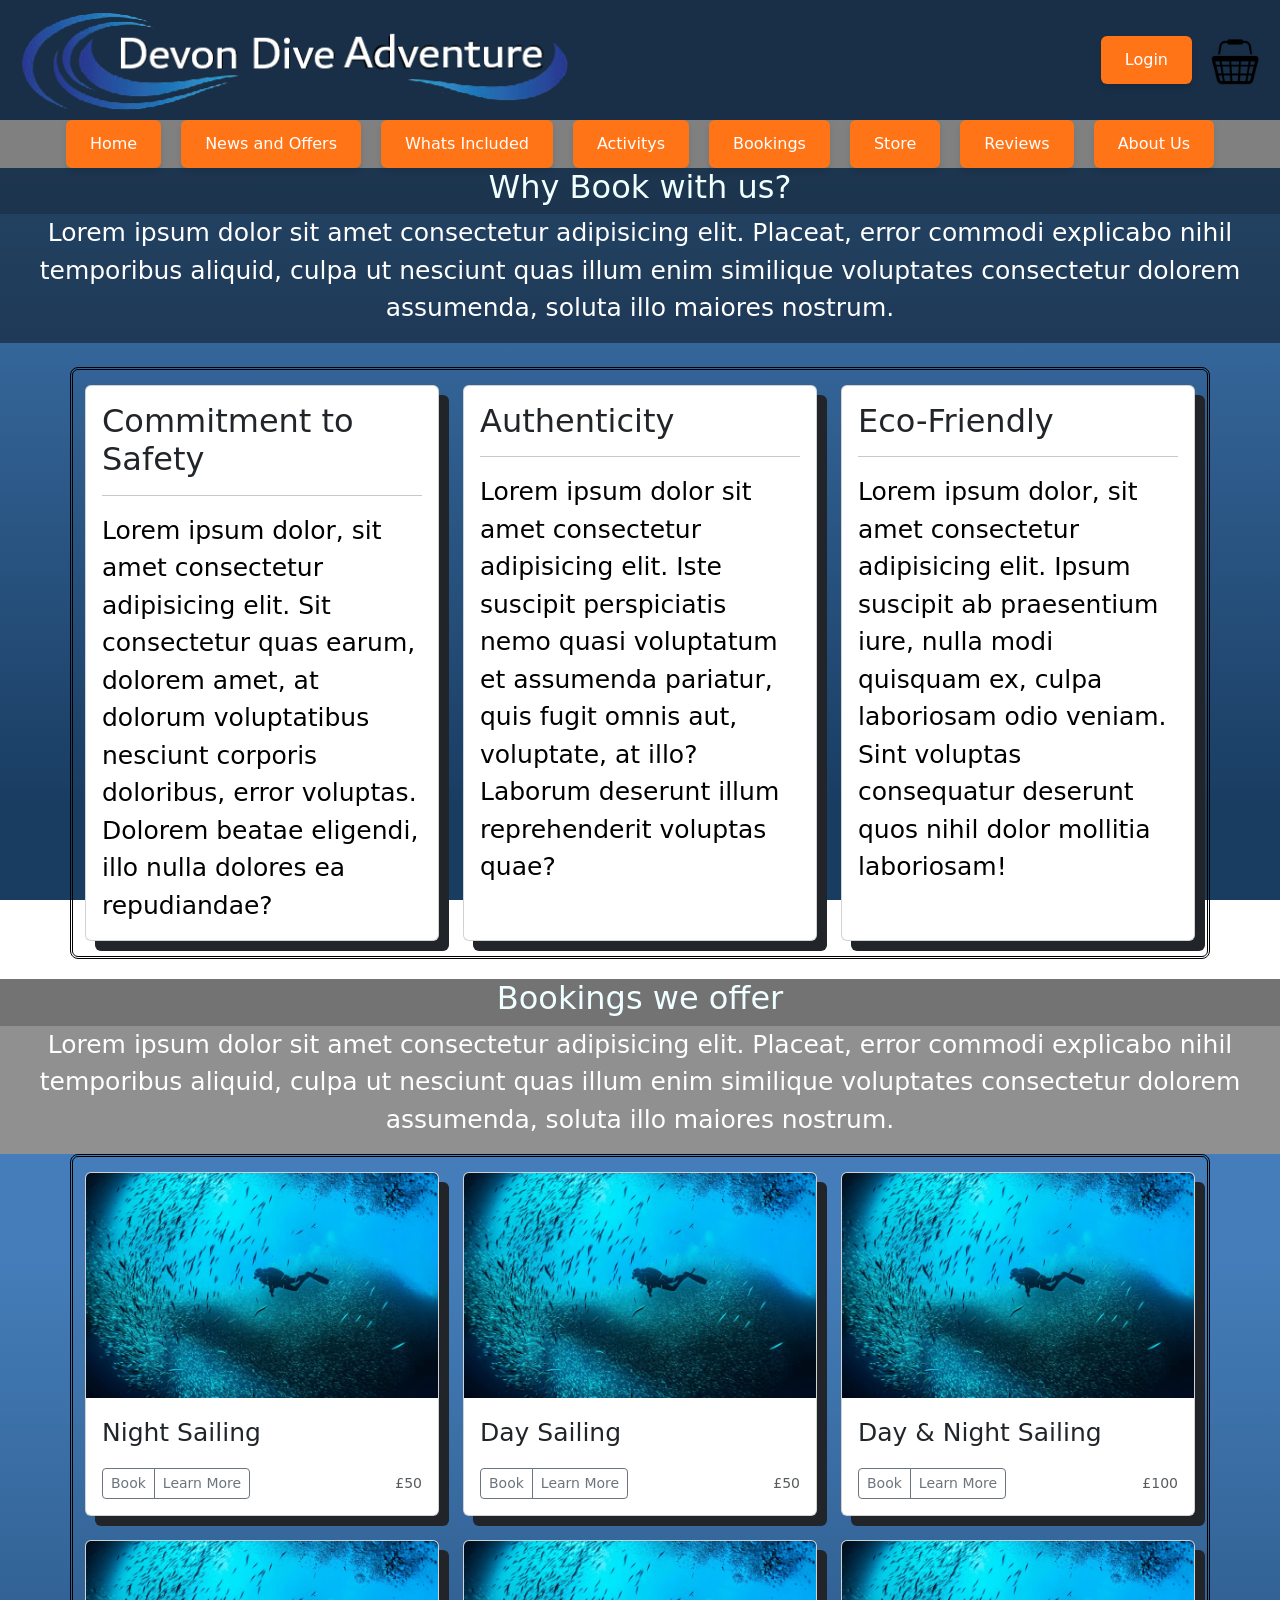
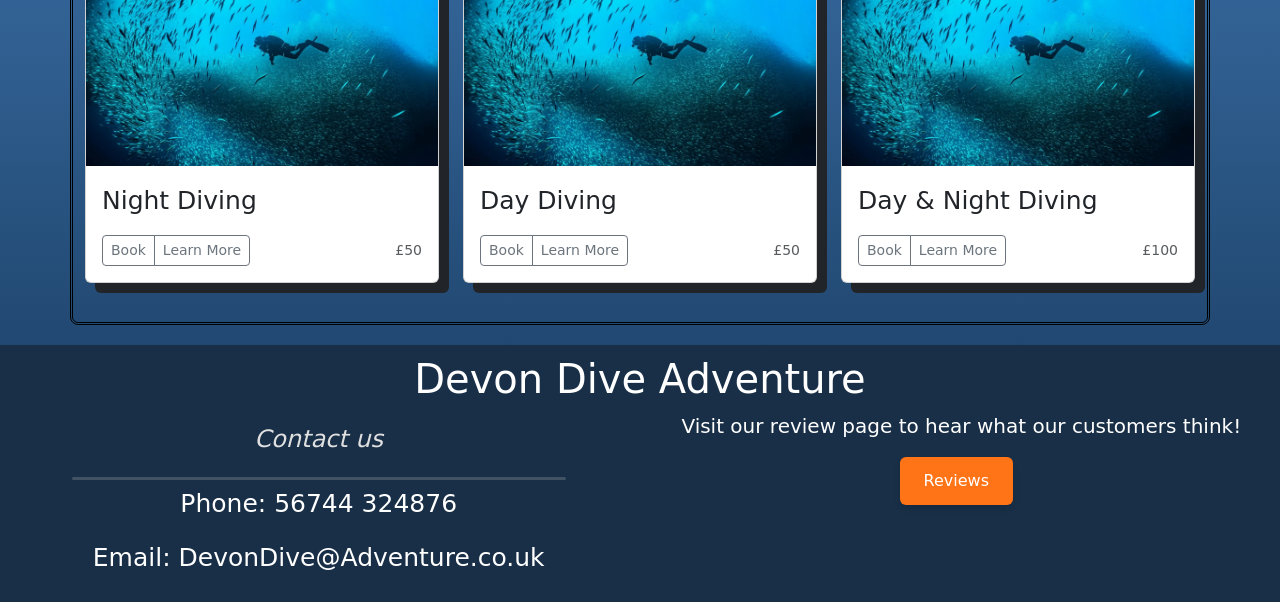
<file: Website/bookings.html>
<!DOCTYPE html>

<html lang="en">
    <head>
        <meta charset="UTF-8">
        <meta name="viewport" content="width=device-width, initial-scale=1.0">
        <title>Devon Dive</title>
        <link rel="stylesheet" href="stylesheet.css">
        <script src="index.js"></script>
        <link href="https://cdn.jsdelivr.net/npm/bootstrap@5.3.6/dist/css/bootstrap.min.css" rel="stylesheet" integrity="sha384-4Q6Gf2aSP4eDXB8Miphtr37CMZZQ5oXLH2yaXMJ2w8e2ZtHTl7GptT4jmndRuHDT" crossorigin="anonymous">
        <script src="https://cdn.jsdelivr.net/npm/@popperjs/core@2.11.8/dist/umd/popper.min.js" integrity="sha384-I7E8VVD/ismYTF4hNIPjVp/Zjvgyol6VFvRkX/vR+Vc4jQkC+hVqc2pM8ODewa9r" crossorigin="anonymous"></script>
        <script src="https://cdn.jsdelivr.net/npm/bootstrap@5.3.6/dist/js/bootstrap.min.js" integrity="sha384-RuyvpeZCxMJCqVUGFI0Do1mQrods/hhxYlcVfGPOfQtPJh0JCw12tUAZ/Mv10S7D" crossorigin="anonymous"></script>
        
  

    <style>
      .card-text{
        color: black;
      }

        
    </style>
  </head>

  <body>
    <div class="logocontainer">
      <div class="stickybanner">
        <div class="banner">
          <div class="bannerleft">
            <img class="logo" src="logo-nobg.png" alt="logo">
          </div>
          <div class="bannerright">
            <button class="button" onclick="window.location.href='login.html';" id="loginBtn">Login</button>

            <span id="greeting" class="me-2 text-white"></span>
            <button class="button" id="logoutBtn" style="display:none;">Logout</button>

            <div class="store" onclick="window.location.href='store.html';">
              <img src="basket.png" alt="basket" width="50" height="50"/>
            </div>
          </div>
        </div>
      </div>
    </div>
                <ul id = "navigationBar">
                   <li><a href="index.html">Home</a></li>
                   <li><a href="news.html">News and Offers</a></li>
                   <li><a href="included.html">Whats Included</a></li>
                   <li><a href="activities.html">Activitys</a></li>
                   <li><a href="bookings.html">Bookings</a></li>
                   <li><a href="store.html">Store</a></li>
                   <li><a href="reviews.html">Reviews</a></li>
                   <li><a href="about_us.html">About Us</a></li>

                </ul>
        </div>
        <div id="popupOverlay" 
         class="overlay-container">
        <div class="popup-box">
            <h2 style="color: green;">Book Your Trip</h2>
            <form class="form-container">
                <label class="form-label" 
                       for="fname">
                  First Name:
                  </label>
                <input class="form-input" type="text" 
                       placeholder="First Name" 
                       id="name" name="name" required>

                <label class="form-label" for="lname">Last Name:</label>
                <input class="form-input"
                       type="text" 
                       placeholder="Last Name"
                       id="lname" 
                       name="lname" required>

                <label class="form-label" for="email">Email:</label>
                <input class="form-input"
                       type="email" 
                       placeholder="Enter Your Email"
                       id="email" 
                       name="email" required>
                
                <label class="form-label" for="pay-card">Card:</label>
                <input class="form-input"
                       type="number" 
                       placeholder="xxxx-xxxx-xxxx-xxxx"
                       id="pay-card" 
                       name="pay-card" required>

                <label class="form-label" for="address">Billing Address</label>
                <input class="form-input"
                       type="text" 
                       placeholder="Enter Your Billing Address"
                       id="address" 
                       name="address" required>

                <label class="form-label" for="address">Booking Date</label>
                <input class="form-input"
                       type="date" 
                       placeholder="DD/MM/YYYY"
                       id="date" 
                       name="date" required>                      

                <button class="btn-submit" 
                        type="submit">
                  Submit
                  </button>
            </form>

            <button class="btn-close-popup" 
                    onclick="togglePopup()">
              Close
              </button>
            </div>
          </div>

          <div id="secondPopupOverlay" class="overlay-container">
            <div class="popup-box">
              <h2 style="color: green;">About This Activity</h2>
              <p id="secondPopupText">This is your second popup content.</p>
              <button class="btn-close-popup" onclick="toggleSecondPopup()">Close</button>
            </div>
          </div>
              
        </div>
    </div>
    <div class="about-us-card">
      <div class="about-us-card-title">
        <h2>
         Why Book with us?
        </h2>
      </div>
      <p>
        Lorem ipsum dolor sit amet consectetur adipisicing elit. Placeat, error commodi explicabo nihil temporibus aliquid, culpa ut nesciunt quas illum enim similique voluptates consectetur dolorem assumenda, soluta illo maiores nostrum.
      </p>
    </div>

    
      
    <div class="container mt-4">
      <div class="row row-cols-1 row-cols-md-3 g-4">
    
        <div class="col">
          <div class="card h-100 d-flex flex-column">
            <div class="card-body">
              <h2 class="card-title">Commitment to Safety</h2>
              <hr>              
              <p class="card-text">Lorem ipsum dolor, sit amet consectetur adipisicing elit. Sit consectetur quas earum, dolorem amet, at dolorum voluptatibus nesciunt corporis doloribus, error voluptas. Dolorem beatae eligendi, illo nulla dolores ea repudiandae?</p>
            </div>
          </div>
        </div>
    
        <div class="col">
          <div class="card h-100 d-flex flex-column">
            <div class="card-body">
              <h2 class="card-title">Authenticity</h2>
              <hr>
              <p class="card-text">Lorem ipsum dolor sit amet consectetur adipisicing elit. Iste suscipit perspiciatis nemo quasi voluptatum et assumenda pariatur, quis fugit omnis aut, voluptate, at illo? Laborum deserunt illum reprehenderit voluptas quae?</p>

            </div>
          </div>
        </div>
    
        <div class="col">
          <div class="card h-100 d-flex flex-column">
            <div class="card-body">
              <h2 class="card-title">Eco-Friendly</h2>
              <hr>
              <p class="card-text">Lorem ipsum dolor, sit amet consectetur adipisicing elit. Ipsum suscipit ab praesentium iure, nulla modi quisquam ex, culpa laboriosam odio veniam. Sint voluptas consequatur deserunt quos nihil dolor mollitia laboriosam!</p>
            </div>
          </div>
        </div>
        <br>
        <br>
    
      </div>
    </div>





    </div>

        <div class="about-us-card">
            <div class="about-us-card-title">
              <h2>
               Bookings we offer
              </h2>
            </div>
            <p>
              Lorem ipsum dolor sit amet consectetur adipisicing elit. Placeat, error commodi explicabo nihil temporibus aliquid, culpa ut nesciunt quas illum enim similique voluptates consectetur dolorem assumenda, soluta illo maiores nostrum.
            </p>
          </div>
          
          <div style="background-image: linear-gradient(#447db9 10%, #193c61 90%);">
            <div class="container">
          
              <div class="row">
                <div class="col-md-4">
                  <div class="card mb-4 box-shadow">
                    <img class="card-img-top"
                    src="Images/scuba-diving.avif"
                    alt="Scuba Diving Thumbnail"
                    style="height: 225px; width: 100%; display: block;">            
                    <div class="card-body">
                      <p class="card-text, text-dark">Night Sailing</p>
                      <div class="d-flex justify-content-between align-items-center">
                        <div class="btn-group">
                          <button type="button" class="btn btn-sm btn-outline-secondary" onclick="togglePopup()">Book</button>
                          <button type="button" class="btn btn-sm btn-outline-secondary" onclick="toggleSecondPopup('Lorem ipsum dolor sit amet consectetur adipisicing elit. Placeat, error commodi explicabo nihil temporibus aliquid, culpa ut nesciunt quas illum enim similique voluptates consectetur dolorem assumenda, soluta illo maiores nostrum.')">Learn More </button>
                        </div>
                        <small class="text-muted"> £50</small>
                      </div>
                    </div>
                  </div>
                </div>
                <div class="col-md-4">
                  <div class="card mb-4 box-shadow">
                    <img class="card-img-top"
                    src="Images/scuba-diving.avif"
                    alt="Scuba Diving Thumbnail"
                    style="height: 225px; width: 100%; display: block;">
                    <div class="card-body">
                      <p class="card-text, text-dark">Day Sailing</p>
                      <div class="d-flex justify-content-between align-items-center">
                        <div class="btn-group">
                          <button type="button" class="btn btn-sm btn-outline-secondary" onclick="togglePopup()">Book</button>
                          <button type="button" class="btn btn-sm btn-outline-secondary" onclick="toggleSecondPopup('Day Sailing is Fun!')">Learn More </button>
                        </div>
                        <small class="text-muted"> £50</small>
                      </div>
                    </div>
                  </div>
                </div>
                <div class="col-md-4">
                  <div class="card mb-4 box-shadow">
                    <img class="card-img-top"
                    src="Images/scuba-diving.avif"
                    alt="Scuba Diving Thumbnail"
                    style="height: 225px; width: 100%; display: block;">
                    <div class="card-body">
                      <p class="card-text, text-dark">Day & Night Sailing</p>
                      <div class="d-flex justify-content-between align-items-center">
                        <div class="btn-group">
                          <button type="button" class="btn btn-sm btn-outline-secondary" onclick="togglePopup()">Book</button>
                          <button type="button" class="btn btn-sm btn-outline-secondary" onclick="toggleSecondPopup('Sail the till the new dawn!')">Learn More </button>
                        </div>
                        <small class="text-muted"> £100</small>
                      </div>
                    </div>
                  </div>
                </div>
                <div class="col-md-4">
                  <div class="card mb-4 box-shadow">
                    <img class="card-img-top"
                    src="Images/scuba-diving.avif"
                    alt="Scuba Diving Thumbnail"
                    style="height: 225px; width: 100%; display: block;">            
                    <div class="card-body">
                      <p class="card-text, text-dark">Night Diving</p>
                      <div class="d-flex justify-content-between align-items-center">
                        <div class="btn-group">
                          <button type="button" class="btn btn-sm btn-outline-secondary" onclick="togglePopup()">Book</button>
                          <button type="button" class="btn btn-sm btn-outline-secondary" onclick="toggleSecondPopup('Night Diving is Fun!')">Learn More </button>
                        </div>
                        <small class="text-muted"> £50</small>
                      </div>
                    </div>
                  </div>
                </div>
                <div class="col-md-4">
                  <div class="card mb-4 box-shadow">
                    <img class="card-img-top"
                    src="Images/scuba-diving.avif"
                    alt="Scuba Diving Thumbnail"
                    style="height: 225px; width: 100%; display: block;">
                    <div class="card-body">
                      <p class="card-text, text-dark">Day Diving</p>
                      <div class="d-flex justify-content-between align-items-center">
                        <div class="btn-group">
                          <button type="button" class="btn btn-sm btn-outline-secondary" onclick="togglePopup()">Book</button>
                          <button type="button" class="btn btn-sm btn-outline-secondary" onclick="toggleSecondPopup('Day Diving is Fun!')">Learn More </button>
                        </div>
                        <small class="text-muted"> £50</small>
                      </div>
                    </div>
                  </div>
                </div>      <div class="col-md-4">
                  <div class="card mb-4 box-shadow">

                    <img class="card-img-top"
                    src="Images/scuba-diving.avif"
                    alt="Scuba Diving Thumbnail"
                    style="height: 225px; width: 100%; display: block;">

                    <div class="card-body">
                      <p class="card-text, text-dark">Day & Night Diving</p>
                      <div class="d-flex justify-content-between align-items-center">
                        <div class="btn-group">
                          <button type="button" class="btn btn-sm btn-outline-secondary" onclick="togglePopup()">Book</button>
                          <button type="button" class="btn btn-sm btn-outline-secondary" onclick="toggleSecondPopup('Dive in the best of both worlds!')">Learn More </button>
                        </div>
                        <small class="text-muted"> £100</small>
                      </div>
                    </div>
                  </div>
                </div>
             </div>
          </div>

  <footer>
    <div class="footertitle">
      <h1>Devon Dive Adventure</h1>
    </div>
    <div class="footermain">
      <div class="footerleft">
        <p class="smalltitle">Contact us</p>
        <hr class="soliddivider">
        <p>Phone: 56744 324876</p>
        <p>Email: DevonDive@Adventure.co.uk</p>
      </div>
      <div class="footerright">
        <p class="smalltext">Visit our review page to hear what our customers think!</p>
        <button class="button" onclick="window.location.href='reviews.html';">Reviews</button>
      </div>
    </div>
  </footer>

  <script>
    const user = localStorage.getItem("devonDiveUser");
    const greetingEl = document.getElementById("greeting");
    const logoutBtn = document.getElementById("logoutBtn");
    const loginBtn = document.getElementById("loginBtn");

    if (user) {
      greetingEl.textContent = `Welcome, ${user}`;
      logoutBtn.style.display = "inline-block";
      loginBtn.style.display = "none";

      logoutBtn.addEventListener("click", () => {
        localStorage.removeItem("devonDiveUser");
        window.location.reload();
      });
    }
  </script>
</body>
</html>
</file>
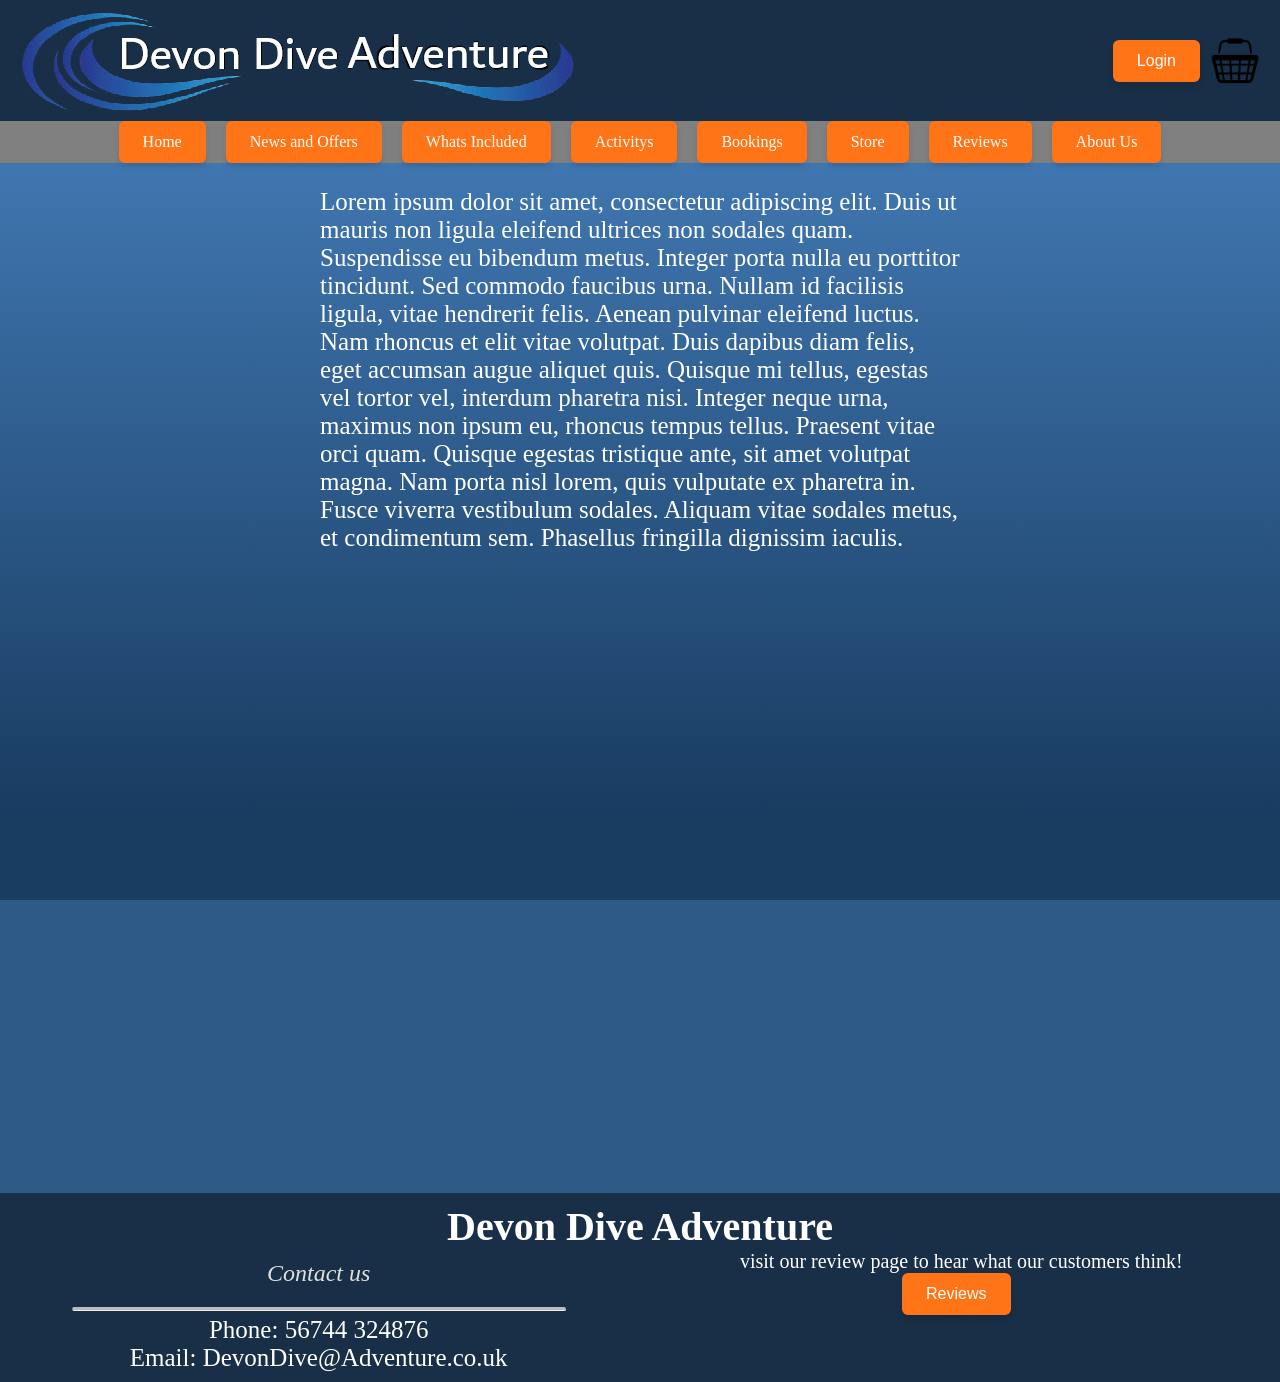
<file: Website/homepage.html>
<!DOCTYPE html>
<html>
    <head>
        <title>Devon Dive</title>
        <link rel="stylesheet" href="stylesheet.css">

    </head>
    <body>
        <div class="stickybanner">
            <div class="banner">
                <img src = "logo-nobg.png" alt = "logo">
                <div class = "bannerright">
                    <button class="button" onclick="window.location.href='homepage.html';">Login</button>
                    <a href="homepage.html">
                        <img src="basket.png" alt="basket" width = 50 height = 50/>
                    </a>
                </div>
            </div>
            <div class="navbar"></div>
                <ul id = "navigationBar">
                   <li><a href="page1.html">Home</a></li>
                   <li><a href="page2.html">News and Offers</a></li>
                   <li><a href="page3.html">Whats Included</a></li>
                   <li><a href="page1.html">Activitys</a></li>
                   <li><a href="page2.html">Bookings</a></li>
                   <li><a href="page3.html">Store</a></li>
                   <li><a href="page3.html">Reviews</a></li>
                   <li><a href="page3.html">About Us</a></li>

             </ul>
            </div>
        </div>
        <div class = "main">
            <p>Lorem ipsum dolor sit amet, consectetur adipiscing elit. Duis ut mauris non ligula eleifend ultrices non sodales quam. Suspendisse eu bibendum metus. Integer porta nulla eu porttitor tincidunt. Sed commodo faucibus urna. Nullam id facilisis ligula, vitae hendrerit felis. Aenean pulvinar eleifend luctus. Nam rhoncus et elit vitae volutpat. Duis dapibus diam felis, eget accumsan augue aliquet quis. Quisque mi tellus, egestas vel tortor vel, interdum pharetra nisi. Integer neque urna, maximus non ipsum eu, rhoncus tempus tellus. Praesent vitae orci quam. Quisque egestas tristique ante, sit amet volutpat magna. Nam porta nisl lorem, quis vulputate ex pharetra in. Fusce viverra vestibulum sodales. Aliquam vitae sodales metus, et condimentum sem. Phasellus fringilla dignissim iaculis.</p>
        </div>
    </body>

    <footer>
        
        <div class = "footertitle">
            <h1>Devon Dive Adventure</h1>
        </div>
        <div class = "footermain">
            <div class = "footerleft">
                <p class = "smalltitle">Contact us</p>
                <hr class="soliddivider">
                <p>Phone: 56744 324876</p>
                <p>Email: DevonDive@Adventure.co.uk</p>
            </div>
            <div class = footerright>
                <p class = "smalltext">visit our review page to hear what our customers think!</p>
                <button class="button" onclick="window.location.href='homepage.html';">Reviews</button>

            </div>
        </div>
    </footer>
</html>
</file>
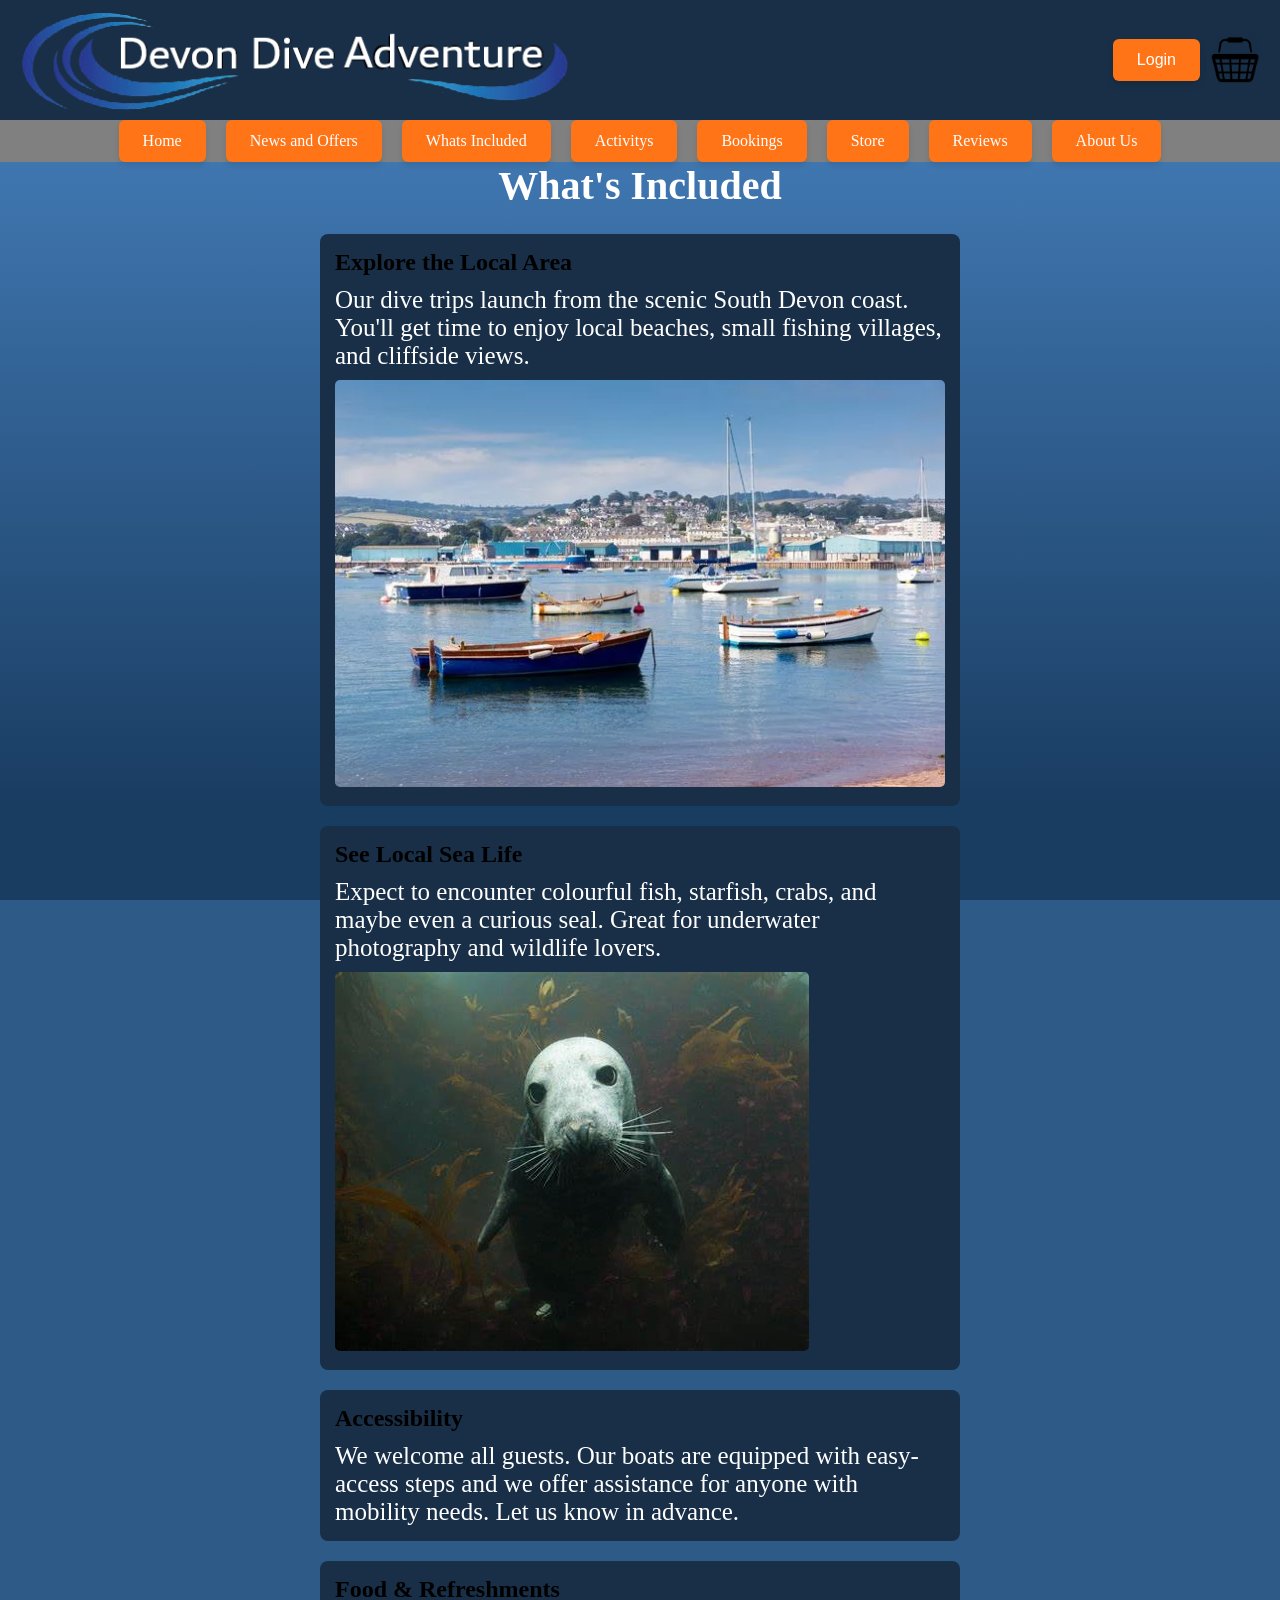
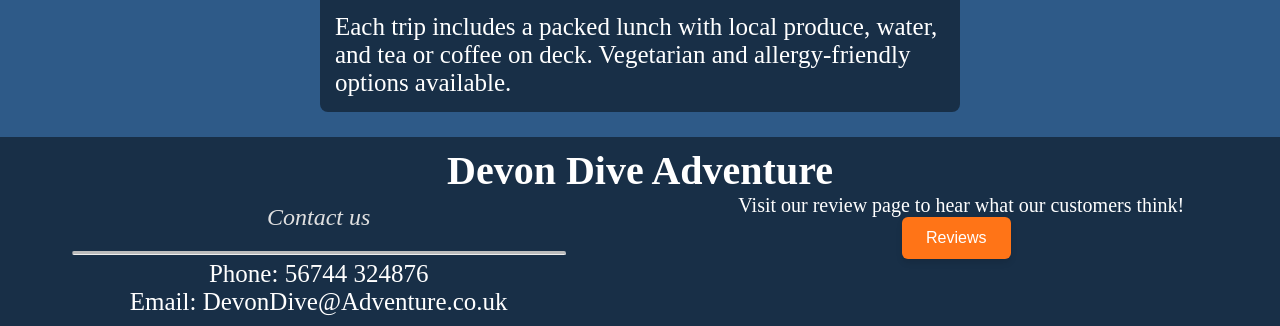
<file: Website/included.html>
<!DOCTYPE html>
<html lang="en">
<head>
  <meta charset="UTF-8" />
  <meta name="viewport" content="width=device-width, initial-scale=1.0" />
  <title>Devon Dive</title>
  <link rel="stylesheet" href="stylesheet.css" />
</head>

<body>
  <div class="logocontainer">
    <div class="stickybanner">
      <div class="banner">
        <div class="bannerleft">
          <img class="logo" src="logo-nobg.png" alt="logo" />
        </div>
        <div class="bannerright">
          <button class="button" onclick="window.location.href='login.html';" id="loginBtn">Login</button>
          <span id="greeting" class="me-2"></span>
          <button class="button" id="logoutBtn" style="display:none;">Logout</button>
          <div class="store" onclick="window.location.href='store.html';">
            <img src="basket.png" alt="basket" width="50" height="50" />
          </div>
        </div>
      </div>
    </div>
  </div>

  <ul id="navigationBar">
    <li><a href="index.html">Home</a></li>
    <li><a href="news.html">News and Offers</a></li>
    <li><a href="included.html">Whats Included</a></li>
    <li><a href="activities.html">Activitys</a></li>
    <li><a href="bookings.html">Bookings</a></li>
    <li><a href="store.html">Store</a></li>
    <li><a href="reviews.html">Reviews</a></li>
    <li><a href="about_us.html">About Us</a></li>
  </ul>

  <h1 class="page-title">What's Included</h1>

  <div class="main">
    <div class="included-section">
      <h2>Explore the Local Area</h2>
      <p>Our dive trips launch from the scenic South Devon coast. You'll get time to enjoy local beaches, small fishing villages, and cliffside views.</p>
      <img src="town.jpg" alt="coastline" class="included-img">
    </div>

    <div class="included-section">
      <h2>See Local Sea Life</h2>
      <p>Expect to encounter colourful fish, starfish, crabs, and maybe even a curious seal. Great for underwater photography and wildlife lovers.</p>
      <img src="seal.jpg" class="included-img">
    </div>

    <div class="included-section">
      <h2>Accessibility</h2>
      <p>We welcome all guests. Our boats are equipped with easy-access steps and we offer assistance for anyone with mobility needs. Let us know in advance.</p>
    </div>

    <div class="included-section">
      <h2>Food & Refreshments</h2>
      <p>Each trip includes a packed lunch with local produce, water, and tea or coffee on deck. Vegetarian and allergy-friendly options available.</p>
    </div>
  </div>

  <footer>
    <div class="footertitle">
      <h1>Devon Dive Adventure</h1>
    </div>
    <div class="footermain">
      <div class="footerleft">
        <p class="smalltitle">Contact us</p>
        <hr class="soliddivider">
        <p>Phone: 56744 324876</p>
        <p>Email: DevonDive@Adventure.co.uk</p>
      </div>
      <div class="footerright">
        <p class="smalltext">Visit our review page to hear what our customers think!</p>
        <button class="button" onclick="window.location.href='reviews.html';">Reviews</button>
      </div>
    </div>
  </footer>

  <script>
    const user = localStorage.getItem("devonDiveUser");
    const greetingEl = document.getElementById("greeting");
    const logoutBtn = document.getElementById("logoutBtn");
    const loginBtn = document.getElementById("loginBtn");

    if (user) {
      greetingEl.textContent = `Welcome, ${user}`;
      logoutBtn.style.display = "inline-block";
      loginBtn.style.display = "none";

      logoutBtn.addEventListener("click", () => {
        localStorage.removeItem("devonDiveUser");
        window.location.reload();
      });
    }
  </script>
</body>
</html>
</file>
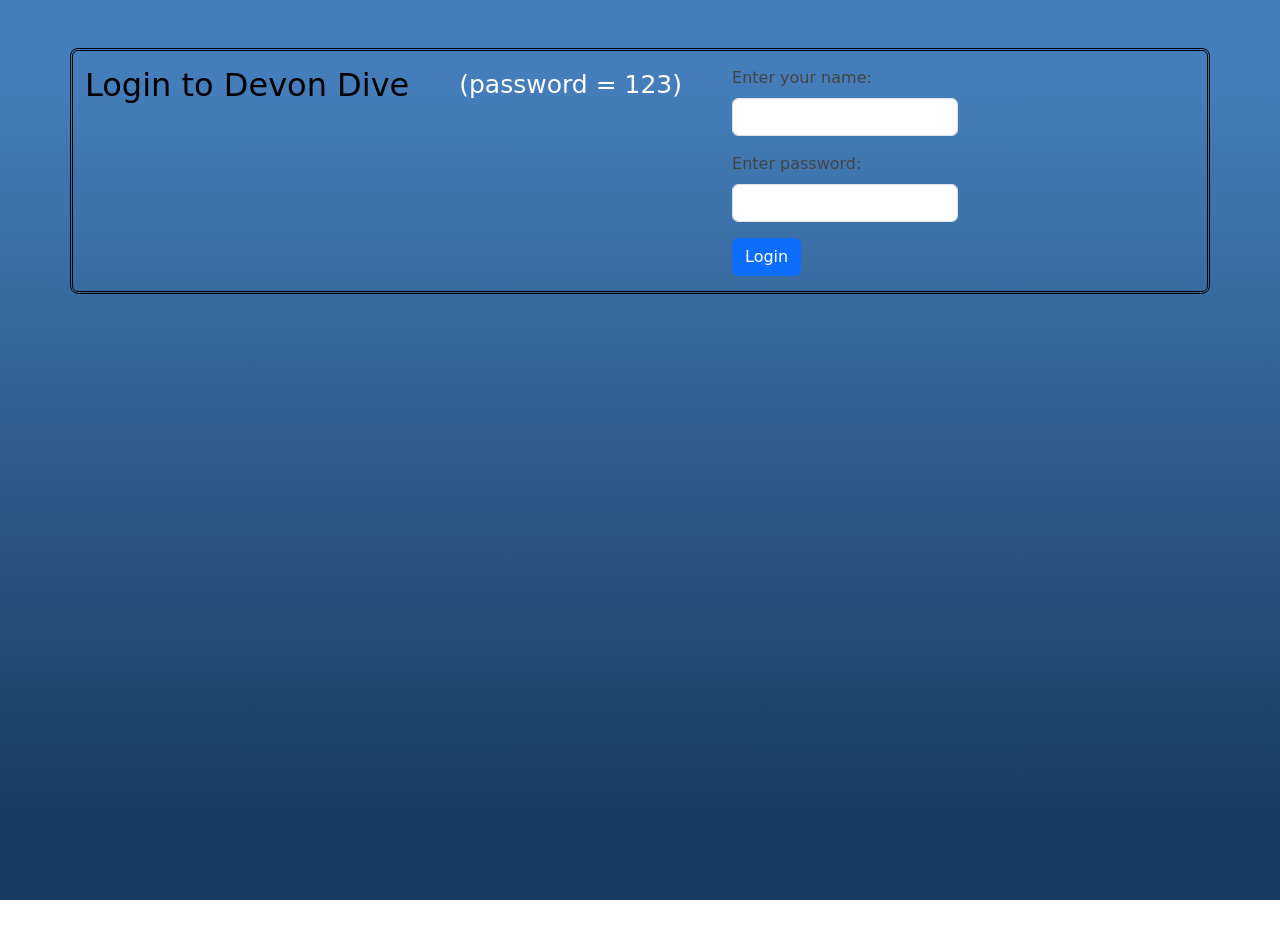
<file: Website/login.html>
<!DOCTYPE html>
<html lang="en">
<head>
  <meta charset="UTF-8" />
  <meta name="viewport" content="width=device-width, initial-scale=1.0"/>
  <title>Login - Devon Dive</title>
  <link rel="stylesheet" href="stylesheet.css" />
  <link href="https://cdn.jsdelivr.net/npm/bootstrap@5.3.6/dist/css/bootstrap.min.css" rel="stylesheet" />
</head>

<body>
  <div class="container mt-5">
    <h2>Login to Devon Dive</h2>
    <p> (password = 123) </p>
    <form id="loginForm">
      <div class="mb-3">
        <label for="username" class="form-label">Enter your name:</label>
        <input type="text" class="form-control" id="username" required />
      </div>
      <div class="mb-3">
        <label for="password" class="form-label">Enter password:</label>
        <input type="password" class="form-control" id="password" required />
      </div>
      <div id="loginError" class="text-danger mb-3" style="display: none;">Incorrect password. Please try again.</div>
      <button type="submit" class="btn btn-primary">Login</button>
    </form>
  </div>

  <script>
    document.getElementById("loginForm").addEventListener("submit", function (e) {
      e.preventDefault();

      const username = document.getElementById("username").value.trim();
      const password = document.getElementById("password").value;

      if (password === "123") {
        localStorage.setItem("devonDiveUser", username);
        window.location.href = "index.html"; // Redirect after login
      } else {
        document.getElementById("loginError").style.display = "block";
      }
    });
  </script>
</body>
</html>
</file>
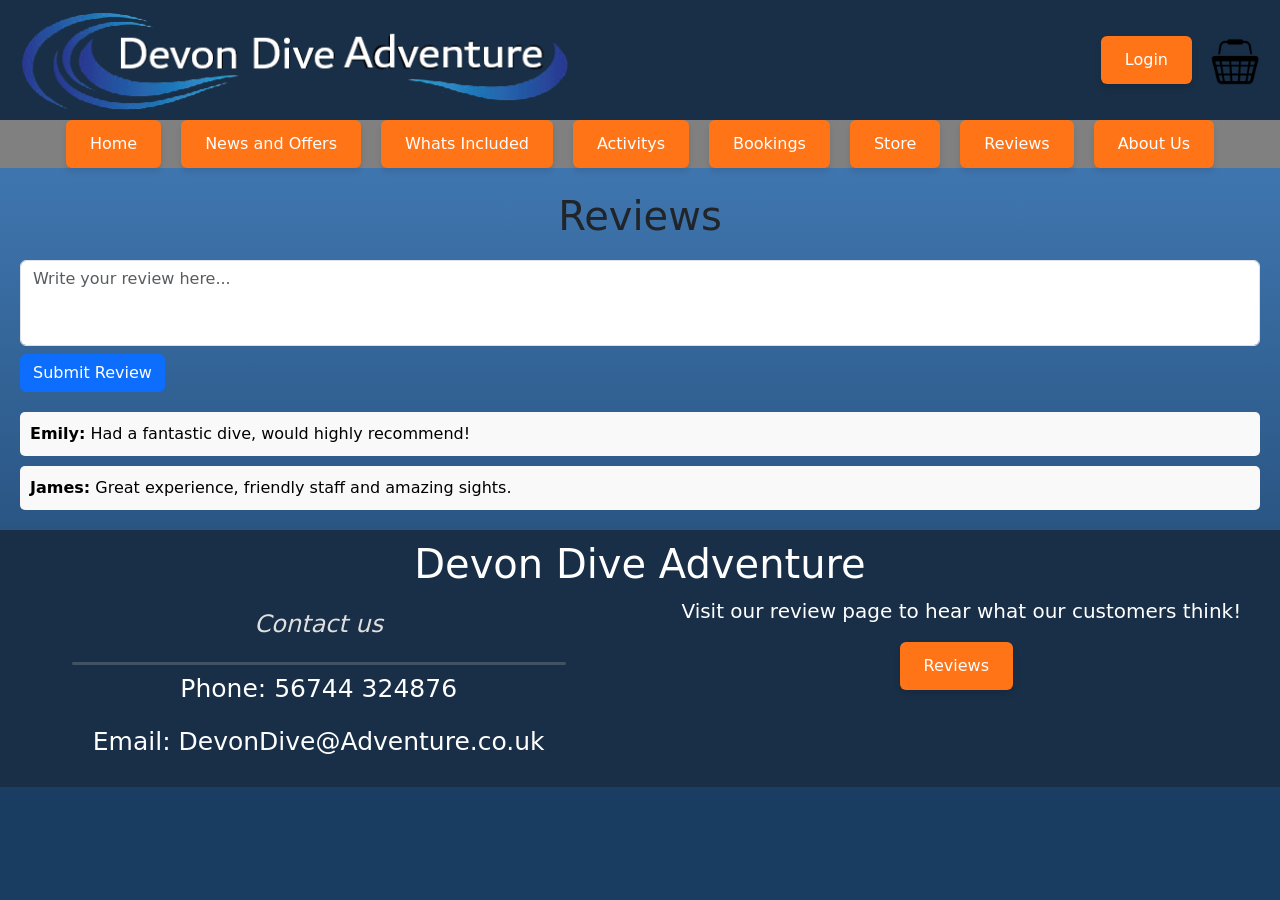
<file: Website/reviews.html>
<!DOCTYPE html>
<html lang="en">
<head>
  <meta charset="UTF-8" />
  <meta name="viewport" content="width=device-width, initial-scale=1.0"/>
  <title>Devon Dive</title>
  <link rel="stylesheet" href="stylesheet.css"/>
  <link href="https://cdn.jsdelivr.net/npm/bootstrap@5.3.6/dist/css/bootstrap.min.css" rel="stylesheet" crossorigin="anonymous"/>
</head>

<body>
  <div class="logocontainer">
    <div class="stickybanner">
      <div class="banner">
        <div class="bannerleft">
          <img class="logo" src="logo-nobg.png" alt="logo">
        </div>
        <div class="bannerright">
          <button class="button" onclick="window.location.href='login.html';" id="loginBtn">Login</button>
          <span id="greeting" class="me-2 text-white"></span>
          <button class="button" id="logoutBtn" style="display:none;">Logout</button>
          <div class="store" onclick="window.location.href='store.html';">
            <img src="basket.png" alt="basket" width="50" height="50"/>
          </div>
        </div>
      </div>
    </div>
  </div>

  <ul id="navigationBar">
    <li><a href="index.html">Home</a></li>
    <li><a href="news.html">News and Offers</a></li>
    <li><a href="included.html">Whats Included</a></li>
    <li><a href="activities.html">Activitys</a></li>
    <li><a href="bookings.html">Bookings</a></li>
    <li><a href="store.html">Store</a></li>
    <li><a href="reviews.html">Reviews</a></li>
    <li><a href="about_us.html">About Us</a></li>
  </ul>

  <h1 class="text-center mt-4">Reviews</h1>

  <div class="review-form">
    <textarea class="form-control mb-2" id="reviewInput" placeholder="Write your review here..." rows="3"></textarea>
    <button class="btn btn-primary" onclick="submitReview()">Submit Review</button>
  </div>

  <div class="review-list" id="reviewList">
    <div><strong>Emily:</strong> Had a fantastic dive, would highly recommend!</div>
    <div><strong>James:</strong> Great experience, friendly staff and amazing sights.</div>
  </div>

  <footer>
    <div class="footertitle">
      <h1>Devon Dive Adventure</h1>
    </div>
    <div class="footermain">
      <div class="footerleft">
        <p class="smalltitle">Contact us</p>
        <hr class="soliddivider">
        <p>Phone: 56744 324876</p>
        <p>Email: DevonDive@Adventure.co.uk</p>
      </div>
      <div class="footerright">
        <p class="smalltext">Visit our review page to hear what our customers think!</p>
        <button class="button" onclick="window.location.href='reviews.html';">Reviews</button>
      </div>
    </div>
  </footer>

  <script>
    const user = localStorage.getItem("devonDiveUser");
    const greetingEl = document.getElementById("greeting");
    const logoutBtn = document.getElementById("logoutBtn");
    const loginBtn = document.getElementById("loginBtn");

    if (user) {
      greetingEl.textContent = `Welcome, ${user}`;
      logoutBtn.style.display = "inline-block";
      loginBtn.style.display = "none";

      logoutBtn.addEventListener("click", () => {
        localStorage.removeItem("devonDiveUser");
        window.location.reload();
      });
    }

    function submitReview() {
      const input = document.getElementById("reviewInput");
      const review = input.value.trim();
      const username = localStorage.getItem("devonDiveUser") || "Guest";

      if (review) {
        const reviewList = document.getElementById("reviewList");
        const reviewDiv = document.createElement("div");
        reviewDiv.innerHTML = `<strong>${username}:</strong> ${review}`;
        reviewList.prepend(reviewDiv);
        input.value = "";
      }
    }
  </script>
</body>
</html>
</file>
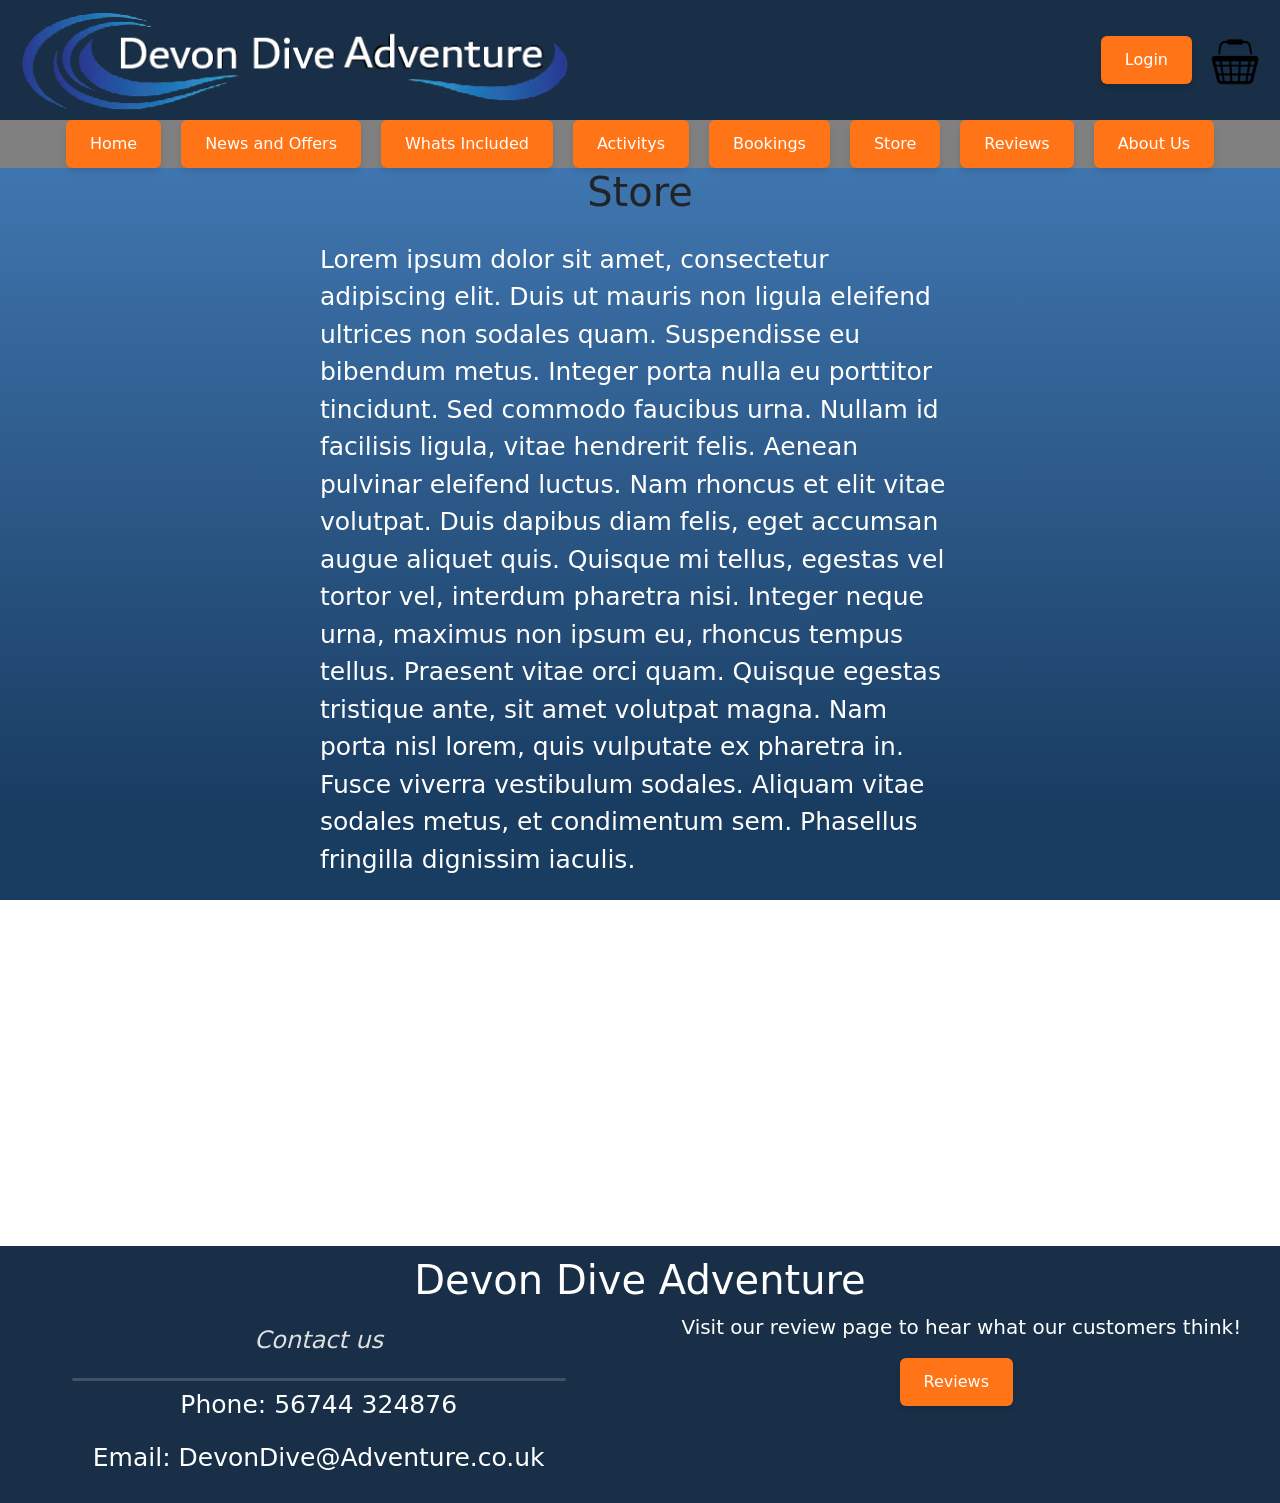
<file: Website/store.html>
<!DOCTYPE html>

<html lang="en">
    <head>
        <meta charset="UTF-8">
        <meta name="viewport" content="width=device-width, initial-scale=1.0">
        <title>Devon Dive</title>
        <link rel="stylesheet" href="stylesheet.css">
        <link rel="javascript" href="index.js">
        <link href="https://cdn.jsdelivr.net/npm/bootstrap@5.3.6/dist/css/bootstrap.min.css" rel="stylesheet" integrity="sha384-4Q6Gf2aSP4eDXB8Miphtr37CMZZQ5oXLH2yaXMJ2w8e2ZtHTl7GptT4jmndRuHDT" crossorigin="anonymous">
        <script src="https://cdn.jsdelivr.net/npm/@popperjs/core@2.11.8/dist/umd/popper.min.js" integrity="sha384-I7E8VVD/ismYTF4hNIPjVp/Zjvgyol6VFvRkX/vR+Vc4jQkC+hVqc2pM8ODewa9r" crossorigin="anonymous"></script>
        <script src="https://cdn.jsdelivr.net/npm/bootstrap@5.3.6/dist/js/bootstrap.min.js" integrity="sha384-RuyvpeZCxMJCqVUGFI0Do1mQrods/hhxYlcVfGPOfQtPJh0JCw12tUAZ/Mv10S7D" crossorigin="anonymous"></script>
    </head>


  <body>
    <div class="logocontainer">
      <div class="stickybanner">
        <div class="banner">
          <div class="bannerleft">
            <img class="logo" src="logo-nobg.png" alt="logo">
          </div>
          <div class="bannerright">
            <button class="button" onclick="window.location.href='login.html';" id="loginBtn">Login</button>

            <span id="greeting" class="me-2 text-white"></span>
            <button class="button" id="logoutBtn" style="display:none;">Logout</button>

            <div class="store" onclick="window.location.href='store.html';">
              <img src="basket.png" alt="basket" width="50" height="50"/>
            </div>
          </div>
        </div>
      </div>
    </div>

                <ul id = "navigationBar">
                   <li><a href="index.html">Home</a></li>
                   <li><a href="news.html">News and Offers</a></li>
                   <li><a href="included.html">Whats Included</a></li>
                   <li><a href="activities.html">Activitys</a></li>
                   <li><a href="bookings.html">Bookings</a></li>
                   <li><a href="store.html">Store</a></li>
                   <li><a href="reviews.html">Reviews</a></li>
                   <li><a href="about_us.html">About Us</a></li>

                </ul>
        </div>
        <h1>Store</h1>
        <div class = "main">
            <p>Lorem ipsum dolor sit amet, consectetur adipiscing elit. Duis ut mauris non ligula eleifend ultrices non sodales quam. Suspendisse eu bibendum metus. Integer porta nulla eu porttitor tincidunt. Sed commodo faucibus urna. Nullam id facilisis ligula, vitae hendrerit felis. Aenean pulvinar eleifend luctus. Nam rhoncus et elit vitae volutpat. Duis dapibus diam felis, eget accumsan augue aliquet quis. Quisque mi tellus, egestas vel tortor vel, interdum pharetra nisi. Integer neque urna, maximus non ipsum eu, rhoncus tempus tellus. Praesent vitae orci quam. Quisque egestas tristique ante, sit amet volutpat magna. Nam porta nisl lorem, quis vulputate ex pharetra in. Fusce viverra vestibulum sodales. Aliquam vitae sodales metus, et condimentum sem. Phasellus fringilla dignissim iaculis.</p>
        </div>
  <footer>
    <div class="footertitle">
      <h1>Devon Dive Adventure</h1>
    </div>
    <div class="footermain">
      <div class="footerleft">
        <p class="smalltitle">Contact us</p>
        <hr class="soliddivider">
        <p>Phone: 56744 324876</p>
        <p>Email: DevonDive@Adventure.co.uk</p>
      </div>
      <div class="footerright">
        <p class="smalltext">Visit our review page to hear what our customers think!</p>
        <button class="button" onclick="window.location.href='reviews.html';">Reviews</button>
      </div>
    </div>
  </footer>

  <script>
    const user = localStorage.getItem("devonDiveUser");
    const greetingEl = document.getElementById("greeting");
    const logoutBtn = document.getElementById("logoutBtn");
    const loginBtn = document.getElementById("loginBtn");

    if (user) {
      greetingEl.textContent = `Welcome, ${user}`;
      logoutBtn.style.display = "inline-block";
      loginBtn.style.display = "none";

      logoutBtn.addEventListener("click", () => {
        localStorage.removeItem("devonDiveUser");
        window.location.reload();
      });
    }
  </script>
</body>
</html>
</file>
<file: Website/stylesheet.css>
html, body {
    margin: 0px;
    padding: 0px;
    width: 100%; 
    min-height: 100vh;
    background-image: linear-gradient(#447db9 10%, #193c61 90%);
    background-size: cover;
    background-position: center;
    background-repeat: no-repeat;
  }

  .main-content {
    padding-bottom: 60px;
}

.logocontainer{
  display: grid;
  grid-template-columns: 100%;
        
}

#navigationBar {
  display: flex;
  justify-content: center;
  align-items: center;
  list-style-type: none;
  margin: 0;
  padding: 0;
  background-color: gray;
  flex-wrap: wrap;
}

#navigationBar li {
margin: 0px 10px;
float: left;
background-color: gray;
position: relative;
}

#navigationBar li a {
  display: block;
  background-color: #FF7417;      
  color: white;                   
  padding: 12px 24px;          
  border: none;                  
  border-radius: 6px;           
  font-size: 16px;                
  cursor: pointer;               
  text-decoration: none;          
  transition: background-color 0.3s ease, transform 0.2s ease;
  box-shadow: 0 4px 6px rgba(0, 0, 0, 0.1);

}

#navigationBar li a:hover {
  background-color: #e0600f;      
  transform: translateY(-2px);
}


/* General reset for margins and padding */
* {
  margin: 0;
  padding: 0;
  box-sizing: border-box;
}

/* Main container */
.logocontainer {
  display: grid;
  grid-template-columns: 1fr;
}

/* Banner container */
.stickybanner {
  position: sticky;
  top: 0;
  z-index: 1000;
}

/* Banner styling */
.banner {
  display: flex;
  justify-content: space-between;
  align-items: center;
  padding: 10px 20px;
  background-color: #182f47;
  border: 1px;
}

/* Left section */
.bannerleft {
  display: flex;
  align-items: center;
}

/* Right section */
.bannerright {
  display: flex;
  align-items: center;
}

/* Image styling for logo */
.logo {
  max-height: 100px;  /* Set maximum height for logo */
  max-width: 100%;    /* Ensure it scales responsively */
  height: auto;       /* Maintain aspect ratio */
}

/* Button styling */
.button {
  padding: 10px 20px;
  background-color: #007bff;
  color: white;
  border: none;
  cursor: pointer;
  margin-right: 10px;
  border-radius: 5px;
}

.button:hover {
  background-color: #0056b3;
}

/* Responsive styles */
@media (max-width: 768px) {
  .banner {
      flex-direction: column;
      align-items: center;
  }

  .bannerright {
      margin-top: 10px;
  }

  .button {
      margin-bottom: 10px;
  }

  .bannerleft {
      margin-bottom: 10px;
  }

  .bannerleft img {
      max-height: 80px;  /* Adjust logo size for tablets */
  }
}

@media (max-width: 480px) {
  .banner {
      padding: 10px;
  }

  .button {
      width: 100%; /* Make button full width on smaller screens */
      padding: 15px 0;
  }

  .bannerright img {
      width: 40px;
      height: 40px;
  }

  .bannerleft img {
      max-height: 50px; /* Adjust logo size for small screens */
  }
}


.main{
    display: flex;
    flex-direction: column;
    border: 1px;
    margin: 25px 25% 5px 25%;
    height:auto;
    width: auto;
    min-height: 1000px;
    max-width: 50%;
    align-items: center;
}






/*Other Pages*/

footer {
  background-color: #182f47;
  padding: 10px;
  color: white;
  text-align: center;
  bottom: 0;
  height: 100%;
}

.footertitle {
  width: 100%;
  height: auto;
}

.footermain {
  width: 100%;
  height: auto;
  display: flex;
  justify-content: space-between;
}

.footerleft,
.footerright {
  width: 49%;
}


.soliddivider{
  border-top: 3px solid #bbb;
  border-radius: 5px;
  margin: 5px 10% 5px 10%;
}

p{
    color: white;
    font-size: 25px;
}

.smalltext{
      color: white;
    font-size: 20px;
}

.smalltitle{
  font-size: 1.5rem;          
  color: #e0e0e0;              
  text-align: center;         
  margin-top: 10px;
  margin-bottom: 20px;
  font-weight: 300;            
  font-style: italic;          
      
}

h1{
  font-size: 2.5rem;           
  font-weight: bold;          
  color: #ffffff;             
  text-align: center;         
  padding: 0px ;           
  }

.button {
  display: inline-flex;
  background-color: #FF7417;      
  color: white;                   
  padding: 12px 24px;          
  border: none;                  
  border-radius: 6px;           
  font-size: 16px;                
  cursor: pointer;               
  text-decoration: none;          
  transition: background-color 0.3s ease, transform 0.2s ease;
  box-shadow: 0 4px 6px rgba(0, 0, 0, 0.1); 
}

.button:hover {
  background-color: #e0600f;      
  transform: translateY(-2px);    
}

/*About Us Page*/

.flex-container-1 {
  display: flex;
  background-color: DodgerBlue;
  flex-flow: row wrap;
  background-image: url(Images/background.jpg);
  background-size: cover;;
  background-position: center center;
  background-repeat: no-repeat;
  justify-content: center;
  gap: 200px;
}



.flex-container-1 > div {
  width: auto;
  margin: 10px;
  text-align: center;
  line-height: 40px;
  font-size: 50px;
  min-width: auto;
  max-width: 700px;
  flex: 45%;
  align-items: stretch;
}


.grid-container{
  display: grid;
  grid-template-columns: repeat(3, auto);
  gap: 200px;
  justify-content: center;
  row-gap: 20px;
  margin: 30px;
}


body{
  background-color: #2E5A88;
  background-repeat: no-repeat;
  background-attachment: fixed;
  background-size: 100% 100%;
}


div.about-us-card-rounded {
  background-color: rgba(0, 0, 0, 0.436);
  display: flex;
  flex-direction: column;
  text-align: left;
  border: 2px;
  border-color: black;
  border-style: solid;
  border-radius: 33px;
  z-index: 2;
}

div.about-us-card-rounded > p{
  font-size: 25px;
  flex: 1;
}

div.about-us-card-title-rounded{
  text-align: center;
  color: azure;
  border-top-left-radius: 33px;
  border-top-right-radius: 33px;
  background-color: rgba(0, 0, 0, 0.2);
  z-index: 2;
}


.learn-more-buttom{
  background-color: rgba(255, 255, 255, 0.781);
  color: rgb(0, 0, 0);
  border-color: rgb(255, 255, 255);
  border-style: solid;
  height: 50px;
  width: 50%;
  margin-top: auto;
  margin-left: 25%;
  margin-bottom: 2%;
  bottom: 0;
  border-radius: 10px;
  text-decoration: none;
  color: black;
}

.learn-more-buttom:hover {
  transition: 0.5s;
  background-color: black;
  color: white;
  cursor: pointer;
}

div.about-us-card {
  background-color: rgba(0, 0, 0, 0.436);
  display: flex;
  flex-direction: column;
  text-align: center;
  border: 0px;
  border-color: black;
  border-style: solid;
  z-index: 2;
}

div.about-us-card-title{
  text-align: center;
  color: azure;
  background-color: rgba(0, 0, 0, 0.2);
  z-index: 2;
}

/*About the company section*/


.box{
  display: flex;
  flex-direction: column;
  align-items: center;
  width: 100%;
  font-size: 20px;
  background-color: #08277585;
  border-radius: 15px;
}

.box > p{
  line-height: 2;
}

.box > h2{
  color: white;
  font-size: 30px;
}

.svg-container{
  position: absolute;
  top: 0;
  left: 0;
  width: 100%;
  height: 100%;
  display: flex;
  justify-content: center;
  align-items: center;
  z-index: 1;
}

.employee-card{
  box-shadow: 0 4px 8px 0 rgba(0,0,0,0.2);
  border-radius: 10%;
  background-color: rgb(71, 70, 70);
  flex: 1 1 30%;
  width: 100%;
  max-width: 300px;
  text-align: center;
  font-size: 20px;
}

.employee-container{
  padding: 2px 16px;
}

.employee-image{
  border-radius: 10% 10% 0 0;
  width: 100%;
  height: auto;
}

/*Company History Section*/

.grid-container-2-columns{
  display: grid;
  grid-template-columns: 1fr 1fr 1fr;
  grid-template-rows: 1fr 1fr 1fr;
  position: relative;
  gap: 10px;
  
  
}

.grid-container-2-columns > div{
  border: 2px solid black;
}

.background-gradient{
  background-image: linear-gradient(to right, #000000 10%, #00000000 90%);
  border: 2px solid black;
  background-repeat: no-repeat;
  height: 33%;
}

.background-image{
  background-size: cover;
  background-position: center;
  background-repeat: no-repeat;
  justify-content: center;
  align-items: center;
  
}

.text-wrapper{
  width: 40%;
  color: white;
  font-size: 20px;
  padding: 20px;
  height:auto;
}

/* News Page */
.container {  display: grid;
  grid-template-columns: 1fr 1fr 1fr;
  grid-template-rows: 1fr 1fr 1fr;
  gap: 50px 50px;
  grid-auto-flow: row;
  grid-template-areas:
    "newsimage1 news1 news1"
    "newsimage2 news2 news2"
    ". . .";
}

.newsimage1 { 
  grid-area: newsimage1; 
  width: 1000px; 
  height:1000px;
}

.news1 { grid-area: news1; }

.newsimage2 { grid-area: newsimage2; }

.news2 { grid-area: news2; }

/* Activities */
.carousel-container {
  display: flex;
  justify-content: center;
  width: 100%;
  max-width: 800px;
  border: 1px solid black;
  border-radius: 10px;
  margin: 0 auto;
}

.carousel-container .carousel {
  width: 100%;
}

.carousel-container .carousel-inner {
  width: 100%;
  height: 400px;
}

.carousel-container .carousel-item img {
  width: 100%;
  height: 100%;
  object-fit: cover;
}
.container {
  padding-top: 20px;
  display: flex;
}
.card{
  background-color: #4691e0;
  border-color: black;
  box-shadow: 10px 10px;
}

/*bookings*/

.card-text{
  color: black;
}

.overlay-container {
  display: none;
  position: fixed;
  top: 0;
  left: 0;
  width: 100%;
  height: 100%;
  background: rgba(0, 0, 0, 0.6);
  justify-content: center;
  align-items: center;
  opacity: 0;
  transition: opacity 0.3s ease;
  z-index: 9999;
}

.popup-box {
  background: #fff;
  padding: 24px;
  border-radius: 12px;
  box-shadow: 0 0 20px rgba(0, 0, 0, 0.4);
  width: 500px;
  text-align: center;
  opacity: 0;
  transform: scale(0.8);
  animation: fadeInUp 0.5s ease-out forwards;
}

.form-container {
  display: flex;
  flex-direction: column;
}

.form-label {
  margin-bottom: 10px;
  font-size: 16px;
  color: #444;
  text-align: left;
}

.form-input {
  padding: 10px;
  margin-bottom: 20px;
  border: 1px solid #ccc;
  border-radius: 8px;
  font-size: 16px;
  width: 100%;
  box-sizing: border-box;
}

.btn-submit,
.btn-close-popup {
  padding: 12px 24px;
  border: none;
  border-radius: 8px;
  cursor: pointer;
  transition: background-color 0.3s ease, color 0.3s ease;
}

.btn-submit {
  background-color: green;
  color: #fff;
}

.btn-close-popup {
  margin-top: 12px;
  background-color: #e74c3c;
  color: #fff;
}

.btn-submit:hover,
.btn-close-popup:hover {
  background-color: #4caf50;
}

@keyframes fadeInUp {
  from {
      opacity: 0;
      transform: translateY(20px);
  }

  to {
      opacity: 1;
      transform: translateY(0);
  }
}

.overlay-container.show {
  display: flex;
  opacity: 1;
}
.popup-box > p {
color: #444;
}

.review-form {
  margin: 20px;
}

.review-form textarea {
  resize: none;
}

.review-list {
  margin: 20px;
}

.review-list div {
  background-color: #f9f9f9;
  padding: 10px;
  margin-bottom: 10px;
  border-radius: 5px;
  color: black;
}



.included-section h2 {
  margin-bottom: 10px;
}

.included-img {
  max-width: 100%;
  height: auto;
  margin-top: 10px;
  border-radius: 5px;
}

.included-section {
  background-color: #182f47;
  color: black;
  padding: 15px;
  margin-bottom: 20px;
  border-radius: 8px;
}

.container {
  border-style: double;
  color: black;
  padding: 15px;
  margin-bottom: 20px;
  border-radius: 8px;
}
</file>
